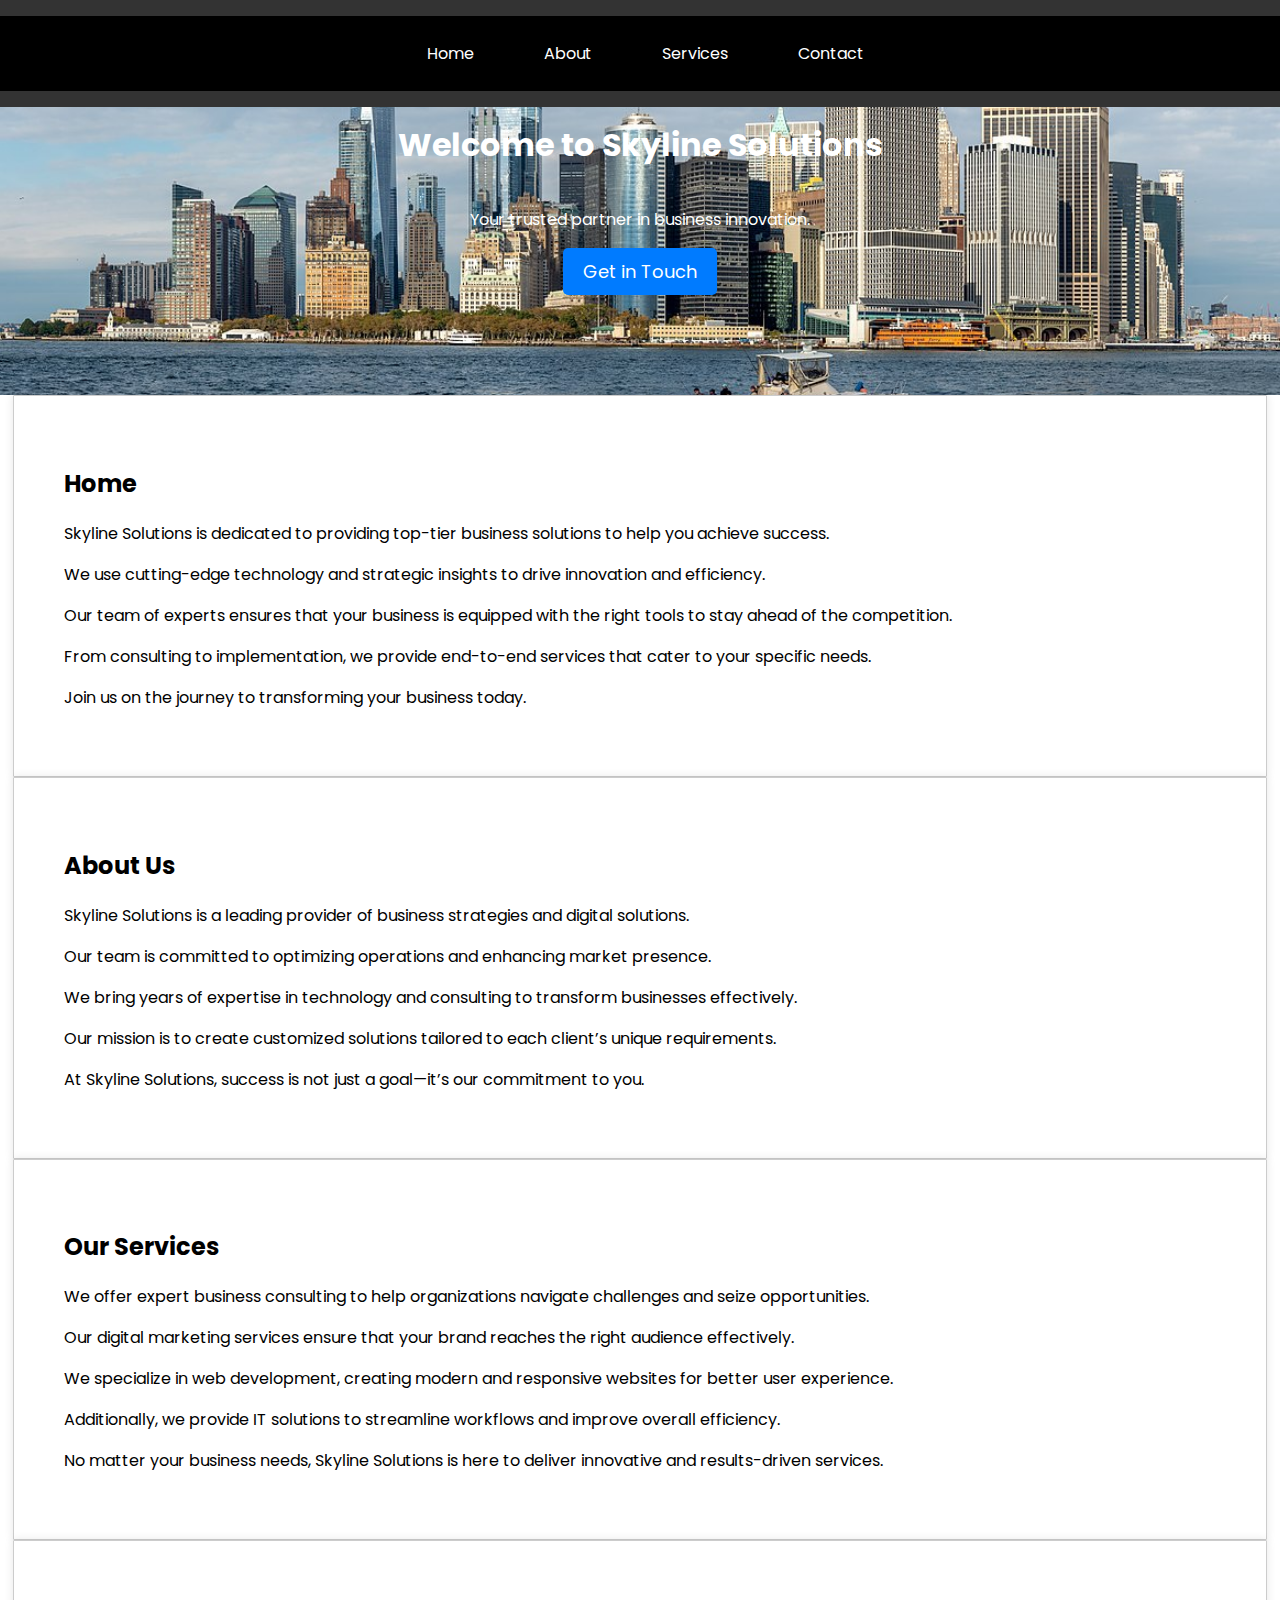
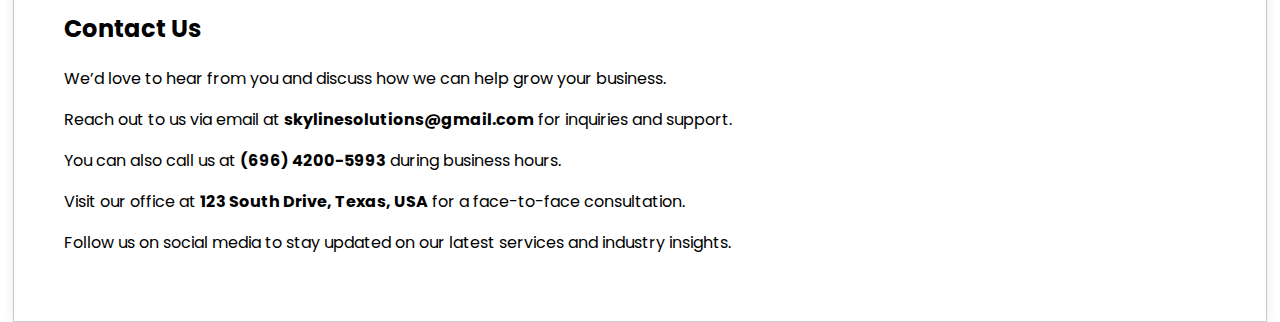
<file: SkylineSolutions/index.html>
<!DOCTYPE html>
<html lang="en">
<head>
    <meta charset="UTF-8">
    <meta name="viewport" content="width=device-width, initial-scale=1.0">
    <title>Skyline Solutions</title>
    <link rel="stylesheet" href="styles.css">
    <link href="https://fonts.googleapis.com/css2?family=Poppins:wght@300;400;600&display=swap" rel="stylesheet">
</head>
<body>

    <nav>
        <ul>
            <li><a href="#home">Home</a></li>
            <li><a href="#about">About</a></li>
            <li><a href="#services">Services</a></li>
            <li><a href="#contact">Contact</a></li>
        </ul>
    </nav>

    <header class="hero">
        <h1>Welcome to Skyline Solutions</h1>
        <p>Your trusted partner in business innovation.</p>
        <a href="#contact" class="cta-button">Get in Touch</a>
    </header>

    <div class="container">
        <section id="home" class="section">
            <h2>Home</h2>
            <p>Skyline Solutions is dedicated to providing top-tier business solutions to help you achieve success.</p>
            <p>We use cutting-edge technology and strategic insights to drive innovation and efficiency.</p>
            <p>Our team of experts ensures that your business is equipped with the right tools to stay ahead of the competition.</p>
            <p>From consulting to implementation, we provide end-to-end services that cater to your specific needs.</p>
            <p>Join us on the journey to transforming your business today.</p>
        </section>

        <section id="about" class="section">
            <h2>About Us</h2>
            <p>Skyline Solutions is a leading provider of business strategies and digital solutions.</p>
            <p>Our team is committed to optimizing operations and enhancing market presence.</p>
            <p>We bring years of expertise in technology and consulting to transform businesses effectively.</p>
            <p>Our mission is to create customized solutions tailored to each client’s unique requirements.</p>
            <p>At Skyline Solutions, success is not just a goal—it’s our commitment to you.</p>
        </section>
        </section>

        <section id="services" class="section">
            <h2>Our Services</h2>
            <p>We offer expert business consulting to help organizations navigate challenges and seize opportunities.</p>
            <p>Our digital marketing services ensure that your brand reaches the right audience effectively.</p>
            <p>We specialize in web development, creating modern and responsive websites for better user experience.</p>
            <p>Additionally, we provide IT solutions to streamline workflows and improve overall efficiency.</p>
            <p>No matter your business needs, Skyline Solutions is here to deliver innovative and results-driven services.</p>
        </section>

        <section id="contact" class="section">
            <h2>Contact Us</h2>
            <p>We’d love to hear from you and discuss how we can help grow your business.</p>
            <p>Reach out to us via email at <strong>skylinesolutions@gmail.com</strong> for inquiries and support.</p>
            <p>You can also call us at <strong>(696) 4200-5993</strong> during business hours.</p>
            <p>Visit our office at <strong>123 South Drive, Texas, USA</strong> for a face-to-face consultation.</p>
            <p>Follow us on social media to stay updated on our latest services and industry insights.</p>
        </section>
    </div>

</body>
</body>
</html>
</file>
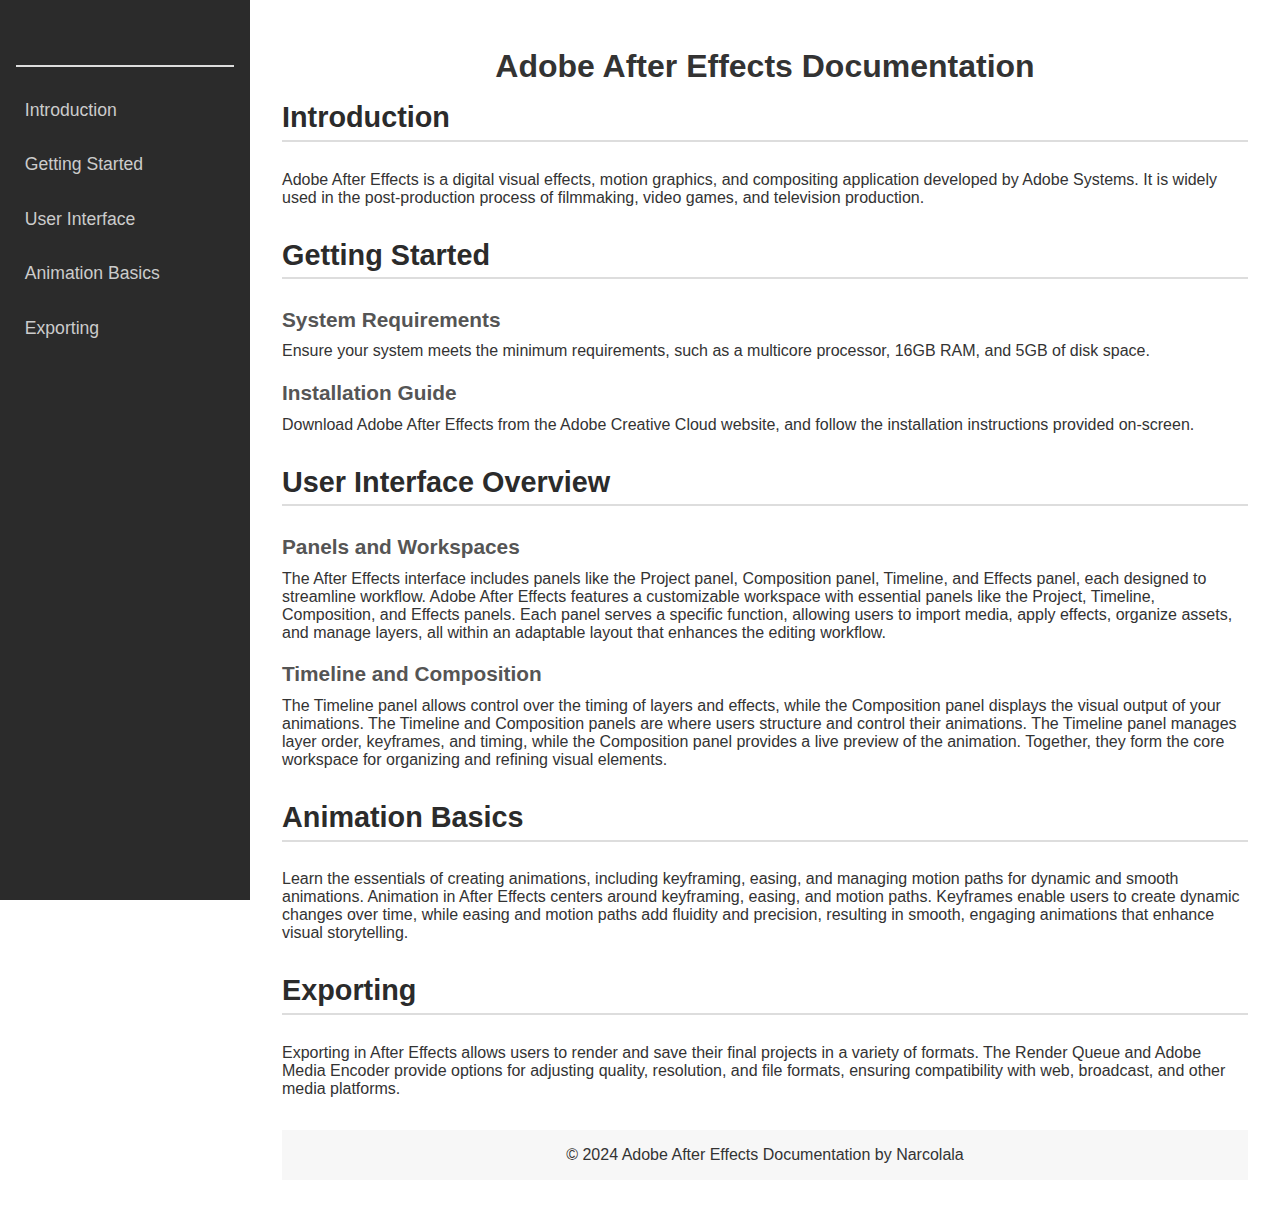
<file: FREECODECAMP/narcolaladocumentation/index.html>
<!DOCTYPE html>
<html lang="en">
<head>
    <meta charset="UTF-8">
    <meta name="viewport" content="width=device-width, initial-scale=1.0">
    <title>Narcolala's Documentation</title>
    <link rel="stylesheet" href="style.css">
</head>
<body>
    <aside id="sidebar">
        <h2>Navigation</h2>
        <nav>
            <ul>
                <li><a href="#introduction">Introduction</a></li>
                <li><a href="#getting-started">Getting Started</a></li>
                <li><a href="#user-interface">User Interface</a></li>
                <li><a href="#animation-basics">Animation Basics</a></li>
                <li><a href="#exporting">Exporting</a></li>
            </ul>
        </nav>
    </aside>
    <main id="content">
        <header>
            <h1>Adobe After Effects Documentation</h1>
        </header>

        <section id="introduction">
            <h2>Introduction</h2>
            <p>Adobe After Effects is a digital visual effects, motion graphics, and compositing application developed by Adobe Systems. It is widely used in the post-production process of filmmaking, video games, and television production.</p>
        </section>

        <section id="getting-started">
            <h2>Getting Started</h2>
            <h3>System Requirements</h3>
            <p>Ensure your system meets the minimum requirements, such as a multicore processor, 16GB RAM, and 5GB of disk space.</p>

            <h3>Installation Guide</h3>
            <p>Download Adobe After Effects from the Adobe Creative Cloud website, and follow the installation instructions provided on-screen.</p>
        </section>

        <section id="user-interface">
            <h2>User Interface Overview</h2>
            <h3>Panels and Workspaces</h3>
            <p>The After Effects interface includes panels like the Project panel, Composition panel, Timeline, and Effects panel, each designed to streamline workflow. Adobe After Effects features a customizable workspace with essential panels like the Project, Timeline, Composition, and Effects panels. Each panel serves a specific function, allowing users to import media, apply effects, organize assets, and manage layers, all within an adaptable layout that enhances the editing workflow.</p>

            <h3>Timeline and Composition</h3>
            <p>The Timeline panel allows control over the timing of layers and effects, while the Composition panel displays the visual output of your animations. The Timeline and Composition panels are where users structure and control their animations. The Timeline panel manages layer order, keyframes, and timing, while the Composition panel provides a live preview of the animation. Together, they form the core workspace for organizing and refining visual elements.</p>
        </section>

        <section id="animation-basics">
            <h2>Animation Basics</h2>
            <p>Learn the essentials of creating animations, including keyframing, easing, and managing motion paths for dynamic and smooth animations. Animation in After Effects centers around keyframing, easing, and motion paths. Keyframes enable users to create dynamic changes over time, while easing and motion paths add fluidity and precision, resulting in smooth, engaging animations that enhance visual storytelling.</p>
        </section>

        <section id="exporting">
            <h2>Exporting</h2>
            <p>Exporting in After Effects allows users to render and save their final projects in a variety of formats. The Render Queue and Adobe Media Encoder provide options for adjusting quality, resolution, and file formats, ensuring compatibility with web, broadcast, and other media platforms.</p>
        </section>

        <footer>
            <p>&copy; 2024 Adobe After Effects Documentation by Narcolala</p>
        </footer>
    </main>
    <script src="script.js"></script>
</body>
</html>
</file>
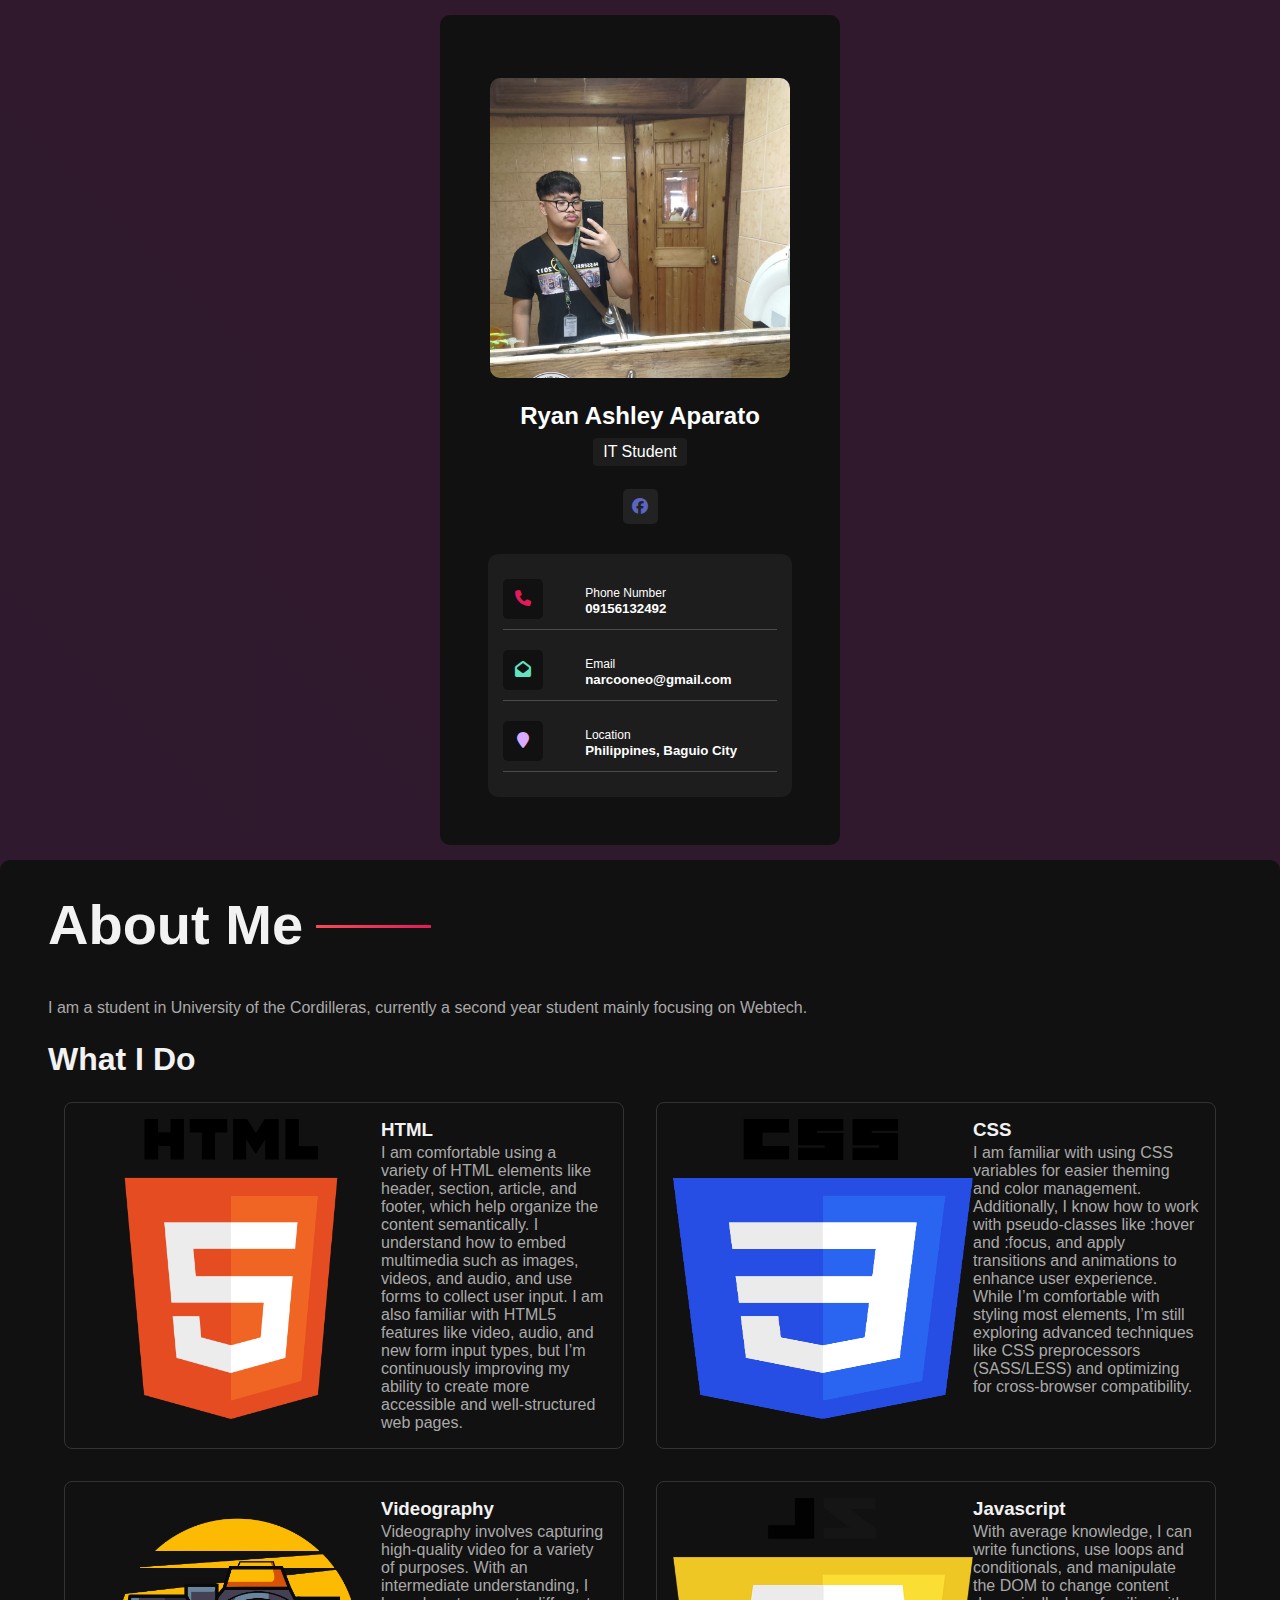
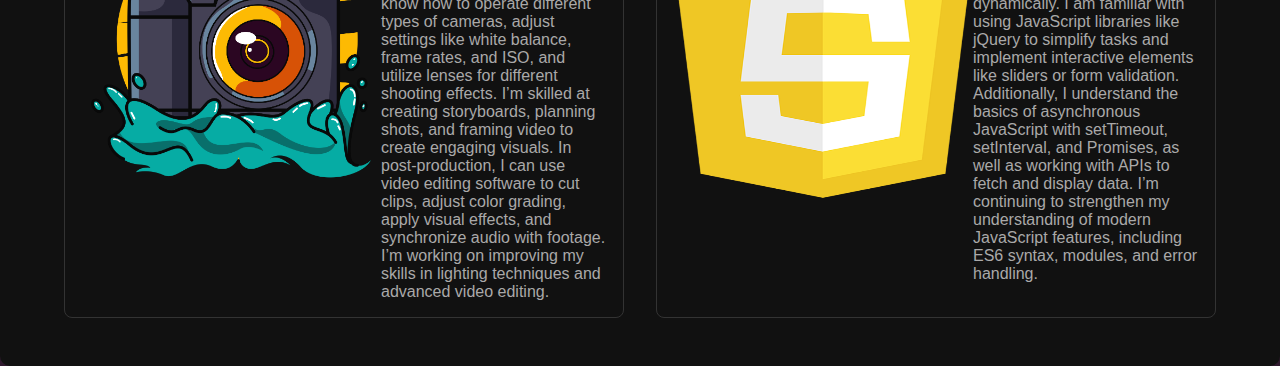
<file: FREECODECAMP/narcolalaportfolio/index.html>
<!DOCTYPE html>
<html lang="en">
<head>
    <meta charset="UTF-8">
    <meta http-equiv="X-UA-Compatible" content="IE=edge">
    <meta name="viewport" content="width=device-width, initial-scale=1.0">
    <title>Narcolala's Portfolio</title>
    <link rel="stylesheet" href="style.css">
    <link rel="stylesheet" href="https://cdnjs.cloudflare.com/ajax/libs/font-awesome/6.2.1/css/all.min.css">
</head>
<body>
   <div class="container">
       <div class="profile-card"> 
            <div class="profile-pic">
                <img src="435800103_25980117454921014_8135382979208218907_n (2).jpg" alt="user avatar">
            </div>

            <div class="profile-details">
                 <div class="intro">
                    <h2>Ryan Ashley Aparato</h2>
                    <h4>IT Student</h4>
                    <div class="social">
                        <a href="https://www.facebook.com/relnarco/"><i class="fab fa-facebook" style="color:var(--blue)"></i></a>
                    </div>
                 </div>

                 <div class="contact-info">
                    <div class="row">
                         <div class="icon">
                            <i class="fa fa-phone"  style="color:var(--dark-magenta)"></i>
                         </div>
                         <div class="content">
                            <span>Phone Number</span>
                            <h5>09156132492</h5>
                         </div>
                    </div>

                    <div class="row">
                        <div class="icon">
                           <i class="fa fa-envelope-open"  style="color:var(--light-green)"></i>
                        </div>
                        <div class="content">
                           <span>Email</span>
                           <h5>narcooneo@gmail.com</h5>
                        </div>
                   </div>
    
                   <div class="row">
                    <div class="icon">
                       <i class="fa fa-map-marker"  style="color:var(--light-purple)"></i>
                    </div>
                    <div class="content">
                       <span>Location</span>
                       <h5>Philippines, Baguio City</h5>
                    </div>
                 </div>
            </div>
            </div>
       </div>
       <div class="about">
           <h1>About Me</h1>

           <p> I am a student in University of the Cordilleras, currently a second year student mainly focusing on Webtech.
          </p>
          </p>
          <h2>What I Do</h2>
          <div class="work">
             <div class="workbox">
                 <div class="icon">
                    <img src="HTML5_logo_and_wordmark.svg.png" alt="">
                 </div>
                 <div class="desc">
                    <h3>HTML</h3>
                    <p>I am comfortable using a variety of HTML elements like header, section, article, and footer, which help organize the content semantically. I understand how to embed multimedia such as images, videos, and audio, and use forms to collect user input. I am also familiar with HTML5 features like video, audio, and new form input types, but I’m continuously improving my ability to create more accessible and well-structured web pages.</p>
                 </div>
             </div>

             <div class="workbox">
                <div class="icon">
                   <img src="pngwing.com (3).png" alt="">
                </div>
                <div class="desc">
                   <h3>CSS</h3>
                   <p>I am familiar with using CSS variables for easier theming and color management. Additionally, I know how to work with pseudo-classes like :hover and :focus, and apply transitions and animations to enhance user experience. While I’m comfortable with styling most elements, I’m still exploring advanced techniques like CSS preprocessors (SASS/LESS) and optimizing for cross-browser compatibility.</p>
                </div>
            </div>

            <div class="workbox">
                <div class="icon">
                   <img src="dslr-camera-logo-design-png.png" alt="">
                </div>
                <div class="desc">
                   <h3>Videography</h3>
                   <p>Videography involves capturing high-quality video for a variety of purposes. With an intermediate understanding, I know how to operate different types of cameras, adjust settings like white balance, frame rates, and ISO, and utilize lenses for different shooting effects. I’m skilled at creating storyboards, planning shots, and framing video to create engaging visuals. In post-production, I can use video editing software to cut clips, adjust color grading, apply visual effects, and synchronize audio with footage. I’m working on improving my skills in lighting techniques and advanced video editing.</p>
                </div>
            </div>

            <div class="workbox">
                <div class="icon">
                   <img src="pngwing.com (4).png" alt="">
                </div>
                <div class="desc">
                   <h3>Javascript</h3>
                   <p>With average knowledge, I can write functions, use loops and conditionals, and manipulate the DOM to change content dynamically. I am familiar with using JavaScript libraries like jQuery to simplify tasks and implement interactive elements like sliders or form validation. Additionally, I understand the basics of asynchronous JavaScript with setTimeout, setInterval, and Promises, as well as working with APIs to fetch and display data. I’m continuing to strengthen my understanding of modern JavaScript features, including ES6 syntax, modules, and error handling.</p>
                </div>
            </div>
          </div>
       </div>
   </div>
</body>
</html>
</file>
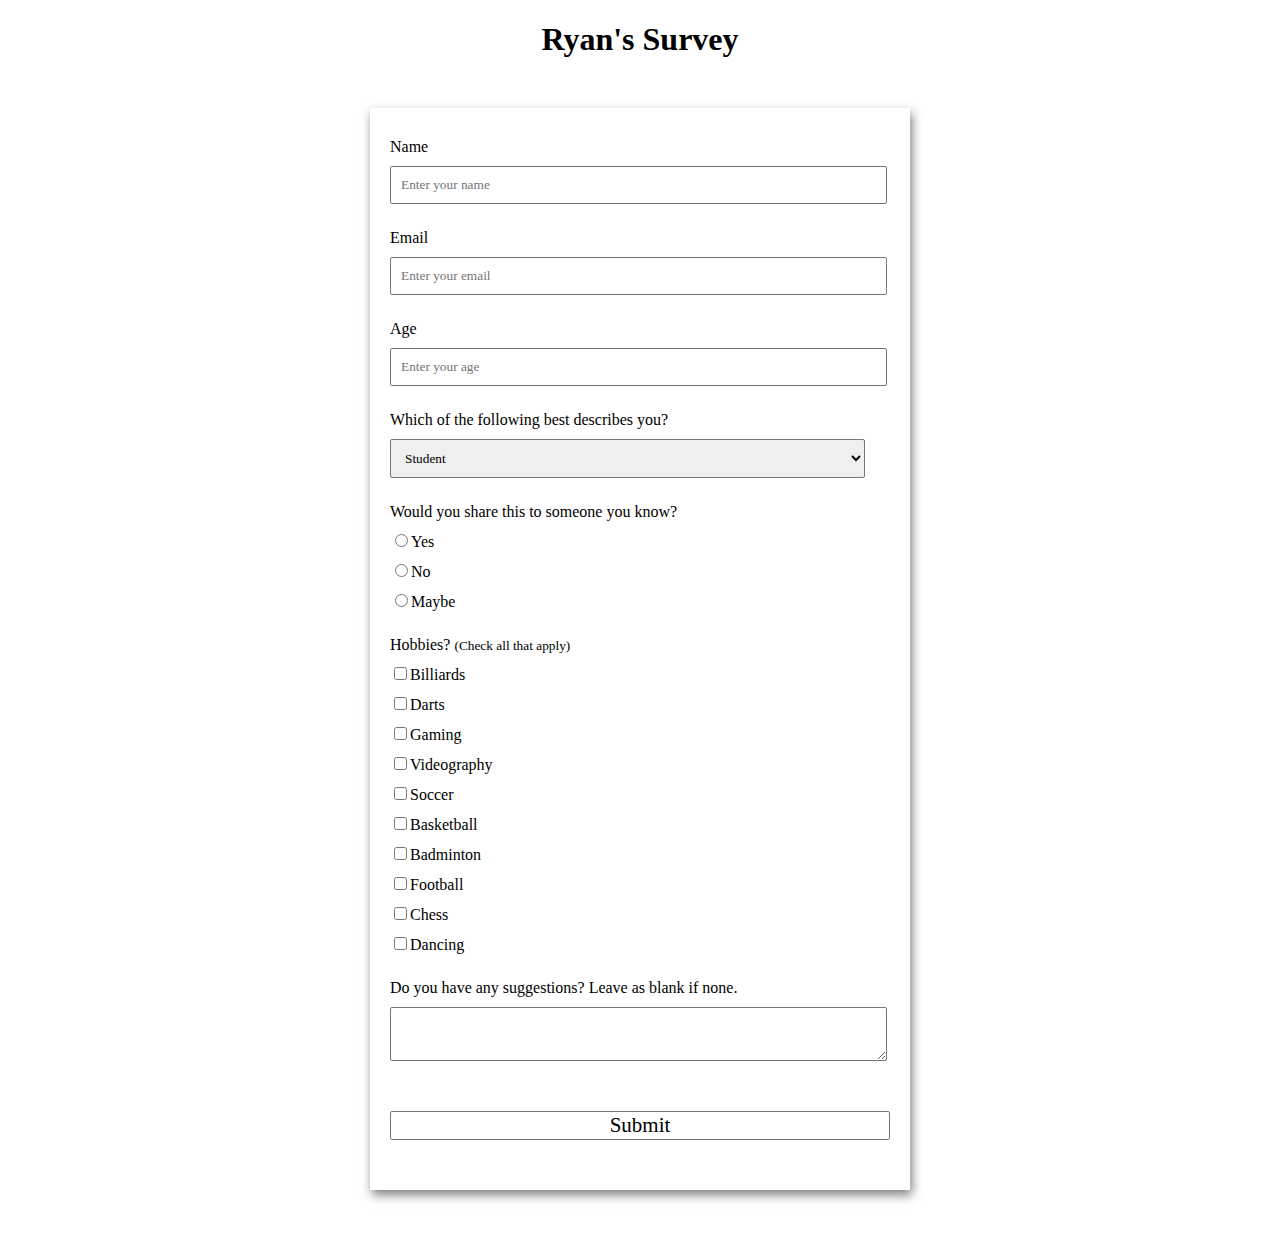
<file: FREECODECAMP/narcolalasurvey/index.html>
<!DOCTYPE html>
<html lang="en">

<head>
    <meta charset="UTF-8">
    <meta http-equiv="X-UA-Compatible" 
          content="IE=edge">
    <meta name="viewport" 
          content="width=device-width, initial-scale=1.0">
          <link rel="stylesheet" href="style.css">
    <title>
        Narcolala's Survey
    </title>
</head>

<body>
    <h1>Ryan's Survey</h1>

    <form id="form">

        <div class="form-control">
            <label for="name" id="label-name">
                Name
            </label>

            <input type="text" id="name" 
                   placeholder="Enter your name" />
        </div>

        <div class="form-control">
            <label for="email" id="label-email">
                Email
            </label>

            <input type="email" id="email" 
                   placeholder="Enter your email" />
        </div>

        <div class="form-control">
            <label for="age" id="label-age">
                Age
            </label>

            <input type="text" id="age" 
                   placeholder="Enter your age" />
        </div>

        <div class="form-control">
            <label for="role" id="label-role">
                Which of the following best describes you?
            </label>

            <select name="role" id="role">
                <option value="student">Student</option>
                <option value="intern">Intern</option>
                <option value="professional">
                    Professional
                </option>
                <option value="other">Other</option>
            </select>
        </div>

        <div class="form-control">
            <label>
                Would you share this to someone you know?
            </label>


            <label for="recommed-1">
                <input type="radio" id="recommed-1" 
                       name="recommed">Yes
                  </input>
            </label>
            <label for="recommed-2">
                <input type="radio" id="recommed-2" 
                       name="recommed">No
                  </input>
            </label>
            <label for="recommed-3">
                <input type="radio" id="recommed-3" 
                       name="recommed">Maybe
                  </input>
            </label>
        </div>

        <div class="form-control">
            <label>Hobbies?
                <small>(Check all that apply)</small>
            </label>

            <label for="inp-1">
                <input type="checkbox" name="inp">Billiards
                  </input>
              </label>
            <label for="inp-2">
                <input type="checkbox" name="inp">Darts
                  </input>
            </label>
            <label for="inp-3">
                <input type="checkbox" name="inp">Gaming
                  </input>
            </label>
            <label for="inp-4">
                <input type="checkbox" name="inp">Videography
                  </input>
            </label>
            <label for="inp-5">
                <input type="checkbox" name="inp">Soccer
                  </input>
            </label>
            <label for="inp-6">
                <input type="checkbox" name="inp">Basketball
                  </input>
            </label>
            <label for="inp-7">
                <input type="checkbox" name="inp">Badminton
                  </input>
            </label>
            <label for="inp-7">
                <input type="checkbox" name="inp">Football
                  </input>
            </label>
            <label for="inp-7">
                <input type="checkbox" name="inp">Chess
                  </input>
            </label>
            <label for="inp-7">
                <input type="checkbox" name="inp">Dancing
                  </input>
            </label>
        </div>

        <div class="form-control">
            <label for="comment">
                Do you have any suggestions? Leave as blank if none.
            </label>

            <textarea name="comment" id="comment" 
                      placeholder="Enter your comment here">
            </textarea>
        </div>

        <button type="submit" value="submit">
            Submit
        </button>
    </form>
</body>

</html>
</file>
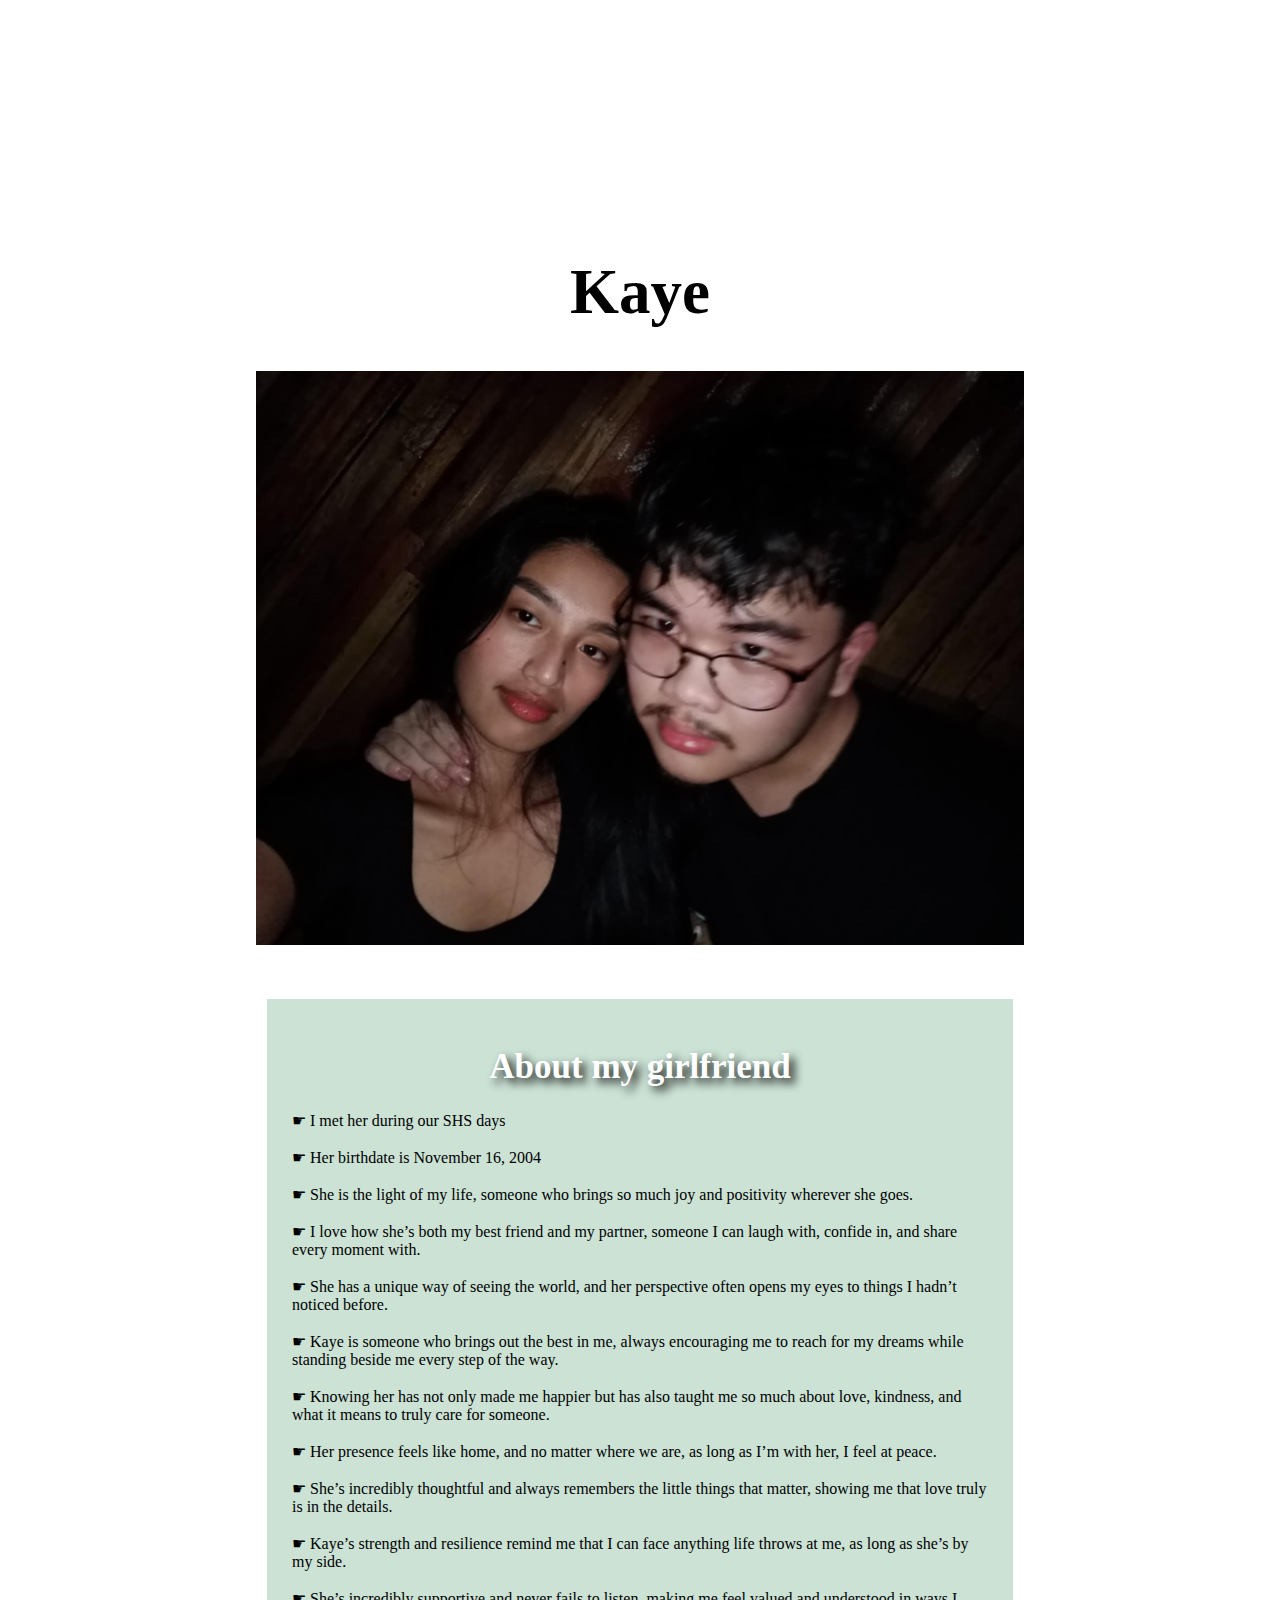
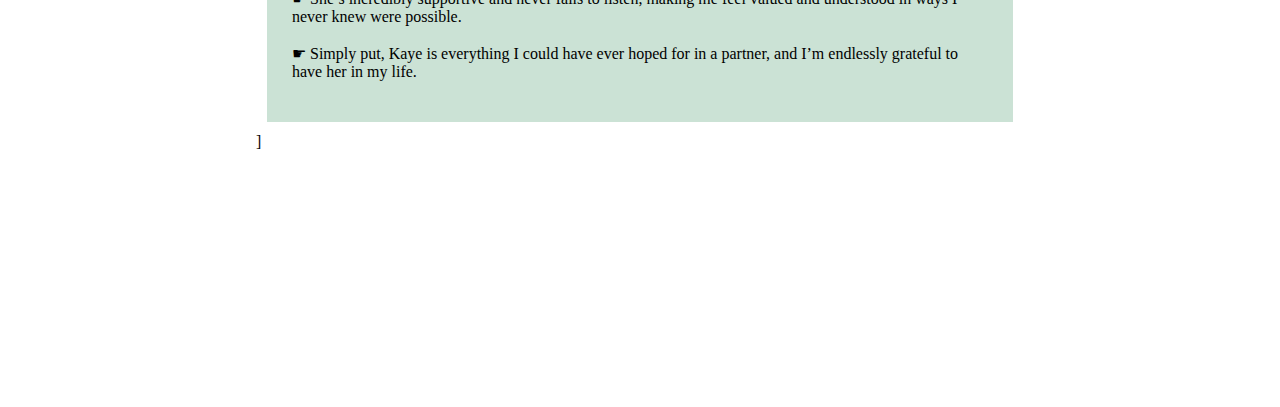
<file: FREECODECAMP/narcolalatribute/index.html>
<!DOCTYPE html>
<html lang="en">
<link rel="stylesheet" href="style.css">
<head>
</head>
<title>Tribute</title>
<body>
    <main id="main">

        <h1 id="title">
            Kaye
        </h1>

        <div id="img">
            <img src="Screenshot_41.jpg" 
                 id="image" 
                 alt="Error Loading Image">
        </div>

        <div id="tribute-data">
            <h1 class="title-APJ">
                About my girlfriend
            </h1>
            <p>
                ☛ I met her during our SHS days<br><br>
                ☛ Her birthdate is November 16, 2004<br><br>
                ☛ She is the light of my life, someone who brings so much joy and positivity wherever she goes.<br><br>
                ☛ I love how she’s both my best friend and my partner, someone I can laugh with, confide in, and share every moment with.
                <br><br> ☛ She has a unique way of seeing the world, and her perspective often opens my eyes to things I hadn’t noticed before.</strong>
                <br><br> ☛ Kaye is someone who brings out the best in me, always encouraging me to reach for my dreams while standing beside me every step of the way.
                <br><br> ☛ Knowing her has not only made me happier but has also taught me so much about love, kindness, and what it means to truly care for someone.
                <br><br> ☛ Her presence feels like home, and no matter where we are, as long as I’m with her, I feel at peace.
                <br><br> ☛ She’s incredibly thoughtful and always remembers the little things that matter, showing me that love truly is in the details.
                <br><br> ☛ Kaye’s strength and resilience remind me that I can face anything life throws at me, as long as she’s by my side.
                <br><br> ☛ She’s incredibly supportive and never fails to listen, making me feel valued and understood in ways I never knew were possible.
                <br><br> ☛ Simply put, Kaye is everything I could have ever hoped for in a partner, and I’m endlessly grateful to have her in my life.
            </p>
        </div>
        </small>]
    </main>
</body>

</html>
</file>
<file: SkylineSolutions/styles.css>
body {
    font-family: 'Poppins', sans-serif;
    margin: 0;
    padding: 0;
    text-align: center;
    display: flex;
    flex-direction: column;
    align-items: center;
    background-color: #ffffff;
}

.hero {
    background: url('skyline.jpg') center/cover no-repeat;
    color: rgb(255, 255, 255);
    padding: 100px 20px;
    width: 100%;
    display: flex;
    flex-direction: column;
    align-items: center;
}

.cta-button {
    background: #007BFF;
    color: white;
    padding: 10px 20px;
    text-decoration: none;
    font-size: 18px;
    border-radius: 5px;
    transition: background 0.3s;
}

.cta-button:hover {
    background: #0056b3;
}

nav {
    position: fixed;
    width: 100%;
    background: #333;
    z-index: 100px;
}

nav ul {
    list-style: none;
    padding: 5px;
    background: #000000;
    display: flex;
    justify-content: center;
    width: 100%;
}

nav ul li {
    margin: 20px;
}

nav ul li a {
    color: white;
    text-decoration: none;
    padding: 10px 15px;
    transition: background 0.3s;
}

nav ul li a:hover {
    background: #007BFF;
    border-radius: 5px;
}

.container {
    display: flex;
    flex-direction: column;
    align-items: center;
    width: 90%;
    max-width: 1200px;
}

.section {
    padding: 50px 20px;
    width: 100%;
    max-width: 1200px;
    overflow-y: auto;
    max-height: 300px;
    border: 1px solid #ccc;
    border-radius: 1px;
    background: #fff;
    box-shadow: 0 0 10px rgba(0, 0, 0, 0.1);
    text-align: left;
    padding: 50px;
}

#home {
    background: #ffffff;
}

#about {
    background: #ffffff;
}

#services {
    background: #ffffff;
}

#contact {
    background: #ffffff;
}

.service-grid {
    display: flex;
    flex-wrap: wrap;
    justify-content: center;
    gap: 50px;
}

.service-item {
    background: #fff;
    padding: 20px;
    border-radius: 5px;
    width: 300px;
    box-shadow: 0 0 10px rgba(0, 0, 0, 0.1);
}

footer {
    background: #333;
    color: white;
    padding: 20px;
    width: 100%;
    margin-top: 20px;
}

@media (max-width: 768px) {
    nav ul {
        flex-direction: column;
        align-items: center;
    }
    
    .service-grid {
        flex-direction: column;
        align-items: center;
    }
    
    .section {
        max-height: 200px;
    }
}

html {
    scroll-behavior: smooth;
}
</file>
<file: FREECODECAMP/narcolaladocumentation/style.css>
* {
    box-sizing: border-box;
    margin: 0;
    padding: 0;
    font-family: Arial, sans-serif;
}

body {
    display: flex;
    min-height: 100vh;
    color: #333;
}

header {
    text-align: center;
    padding: 1em 0;
    background-color: #ffffff;
}

h1 {
    color: #333;
    font-size: 2em;
}

main {
    flex: 1;
    padding: 2em;
    margin-left: 250px;
}

footer {
    text-align: center;
    padding: 1em;
    background-color: #f7f7f7;
}

#sidebar {
    width: 250px;
    background-color: #2b2b2b;
    color: #fff;
    position: fixed;
    height: 100%;
    padding: 2em 1em;
    overflow-y: auto;
}

#sidebar h2 {
    text-align: center;
    font-size: 1.5em;
    margin-bottom: 1em;
}

#sidebar nav ul {
    list-style: none;
}

#sidebar nav ul li {
    margin-bottom: 1em;
}

#sidebar nav ul li a {
    color: #ccc;
    text-decoration: none;
    font-size: 1.1em;
    display: block;
    padding: 0.5em;
    transition: color 0.3s, background-color 0.3s;
}

#sidebar nav ul li a:hover {
    color: #fff;
    background-color: #444;
    border-radius: 5px;
}

section {
    margin-bottom: 2em;
}

h2 {
    font-size: 1.8em;
    color: #2b2b2b;
    border-bottom: 2px solid #ddd;
    padding-bottom: 0.2em;
    margin-bottom: 1em;
}

h3 {
    color: #555;
    font-size: 1.3em;
    margin-top: 1em;
    margin-bottom: 0.5em;
}

@media (max-width: 768px) {
    #sidebar {
        width: 100%;
        height: auto;
        position: static;
        padding: 1em;
    }

    main {
        margin-left: 0;
    }

    header h1 {
        font-size: 1.5em;
    }
}
</file>
<file: FREECODECAMP/narcolalaportfolio/style.css>
:root{
    --purple:#2F192E;
    --purple-light:#30192d;
    --dark-blue:#012677;
    --blue:#5c65c0;
    --skyblue :#00b4fc;
    --light-blue:#005bc5;
    --dark-pink:#f64c57;
    --dark-magenta:#e21b5a;
    --light-green:#61e2c2;
    --light-purple:#d9abff;
}
*{
    box-sizing: border-box;
    padding:0;
    margin:0;
    text-decoration: none;
    font-family: poppins,sans-serif;
}
body{
    background: linear-gradient(45deg, var(--purple),var(--purple-light));
}
.container{
    display: flex;
    justify-content: space-around;
    align-items: center;
    min-height: 100%;
    width: 100%;
    flex-wrap: wrap;
    position: relative;

img{
width: 300px;
height: 300px;
}

}
.profile-card{
    background: #111;
    width:400px;
    padding: 3rem;
    border-radius: 10px;
    min-height: 400px;
    position: relative;
    color:#fff;
    margin: 15px;
    display: flex;
    justify-content: space-between;
    align-items: center;
    flex-direction: column;
}
.profile-card .profile-pic{
    margin-top: 15px;
    overflow: hidden;
}
.profile-card .profile-pic img{
    border-radius: 10px;
}
.profile-card .profile-details{
    display: flex;
    flex-direction: column;
    justify-content: flex-start;
    align-items: center;
    width:100%;
}
.profile-details .intro{
    display: flex;
    justify-content: center;
    align-items: center;
    flex-direction: column;
}
.profile-details .intro h2{
    margin-top: 20px;
}
.profile-details .intro h4{
    background: #1d1d1d;
    font-weight: 400;
    border-radius: 4px;
    padding: 5px 10px;
    margin: 8px;
}
.profile-details .intro .social{
    margin-top: 10px;
    margin-bottom: 25px;
}
.profile-details .intro .social i{
    color:#ddd;
    font-size: 16px;
    background-color:#222;
    margin: 5px;
    height: 35px;
    width:35px;
    line-height: 35px;
    text-align: center;
    border-radius: 5px;
    transition: 0.5s;
}
.profile-details .intro .social i:hover{
    transform: scale(1.2);
    border:1px solid rgba(255,255,255,0.3);
}
.profile-details .contact-info{
    background-color: #1d1d1d;
    padding: 15px;
    border-radius: 10px;
    width: 100%;
}
.profile-details .contact-info .row{
    display: flex;
    justify-content: space-between;
    align-items: center;
    border-bottom: 1px solid rgba(255,255,255,0.2);
    padding: 10px 0;
    margin-bottom: 10px;
}
.contact-info .row .icon{
    height: 40px;
    width: 40px;
    line-height: 40px;
    border-radius: 5px;
    background-color: #111;
    text-align: center;
    color:#fff;
    transition: 0.5s;
}
.row .icon:hover{
    transform:scale(1.2);
    border:1px solid rgba(255,255,255,0.1);
}
.row .content{
    min-width: 70%;
}
.row .content span{
    font-size: 12px;
}
.download-btn{
    background: linear-gradient(45deg, #f64c57,#e21b5a);
    color:#fff;
    padding: 1rem 3rem;
    border-radius: 30px;
    margin-top: 1.5rem;
    border:none;
}

.about{
    background-color: #111;
    max-width: 1500px;
    padding: 2rem 3rem;
    border-radius: 10px;
}
.about h1{
    color:#f2f2f2;
    margin-bottom: 1.1rem;
    position: relative;
    display: inline-block;
    font-size: 3.5rem;
}
.about h1::after{
    position: absolute;
    content: "";
    top:50%;
    right:-50%;
    width:45%;
    height: 3px;
    background: linear-gradient(45deg, #f64c57,#e21b5a);
}
.about h2{
    color:#f2f2f2;
    font-size: 2rem;
    margin:0.5rem 0;
}
.about p{
    color:#aaa9a9;
    margin:1.5rem 0;
}
.about .work{
    display: grid;
    grid-template-columns: 1fr 1fr;
    grid-template-rows: auto;
}
.work .workbox{
    display: flex;
    justify-content: space-between;
    border-radius:8px;
    border:1px solid #333;
    padding: 1rem;
    margin:1rem;

}
.work .workbox .desc{
    width:75%;
    color:#555;
}
.work .workbox .desc h3{
    color:#f2f2f2;
    margin-bottom: 3px;
}
.work .workbox .desc p{
    margin:0px;
}
@media(max-width:768px)
{
    .about{
        width: 1005;
        max-width: 400px;
        padding:1rem;
        margin:1rem;

    }
    .about h1{
        font-size: 2.2rem;
    }
    .about .work{
        grid-template-columns: repeat(1,1fr);
        grid-template-rows: repeat(4,auto);
    }
}
</file>
<file: FREECODECAMP/narcolalasurvey/style.css>
body {
    background-color: #ffffff;
    font-family: Verdana;
    text-align: center;
}


form {
    background-color: #fff;
    max-width: 500px;
    margin: 50px auto;
    padding: 30px 20px;
    box-shadow: 2px 5px 10px rgba(0, 0, 0, 0.5);
}


.form-control {
    text-align: left;
    margin-bottom: 25px;
}

.form-control label {
    display: block;
    margin-bottom: 10px;
}


.form-control input,
.form-control select,
.form-control textarea {
    border: 1px solid #777;
    border-radius: 2px;
    font-family: inherit;
    padding: 10px;
    display: block;
    width: 95%;
}


.form-control input[type="radio"],
.form-control input[type="checkbox"] {
    display: inline-block;
    width: auto;
}

button {
    background-color: #ffffff00;
    border: 1px solid #777;
    border-radius: 2px;
    font-family: inherit;
    font-size: 21px;
    display: block;
    width: 100%;
    margin-top: 50px;
    margin-bottom: 20px;
}
</file>
<file: FREECODECAMP/narcolalatribute/style.css>
body {
    background-color: #ffffff;
    margin: 20%;
}
#title {
    text-align: center;
    text-shadow: 5px 5px 10px white;
    font-size: 7vh;
}
img {
    display: inline-block;
    width: 100%;
}
#caption {
    font-size: 17px;
    font-family: Gill Sans;
    color: black;
}
div#tribute-data {
    background-color: rgb(46, 139, 87, 0.25);
    box-shadow: 20px 20px 20px #ffffff;
    font-family: Georgia;
    padding: 25px 25px;
    margin: 11px;
    margin-top: 50px;
}
h1.title-APJ {
    font-size: 35px;
    color: white;
    text-align: center;
    text-shadow: 5px 5px 10px black;
}

#tribute-link {
    text-decoration: none;
    color: black;
}
</file>
